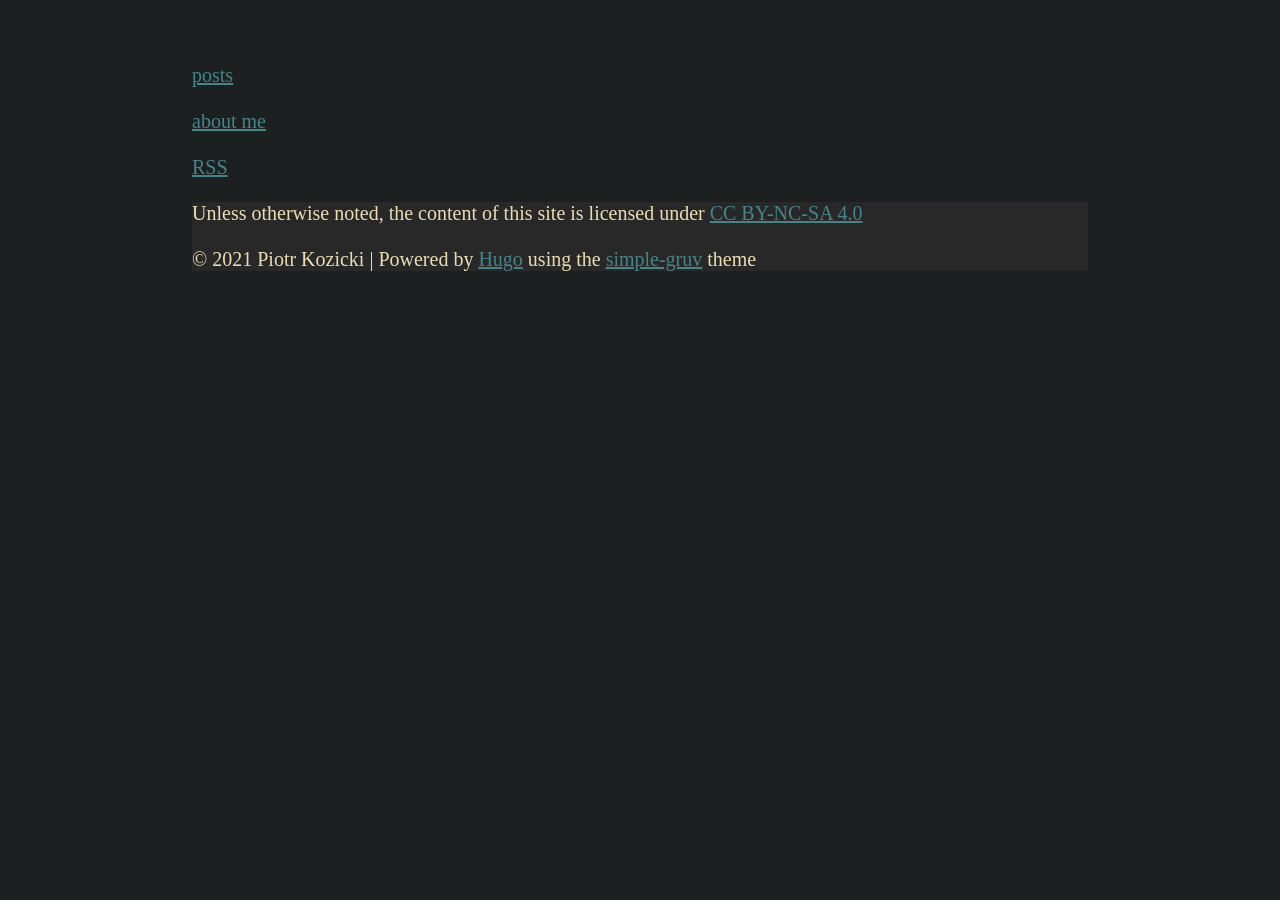
<file: index.html>
<!DOCTYPE html>
<html><head>
	<meta name="generator" content="Hugo 0.83.1" />
    <meta charset="utf-8">
    <meta name="viewport" content="width=device-width, initial-scale=1">
    <link rel="stylesheet", type="text/css", href="/css/style.css">
    
    
    <title>piokozi&#39;s</title>
</head>
<body>
        <a href="/post">posts</a>
        <br></br>
        <a href="/about">about me</a>
        <br></br>
        <a href="/index.xml">RSS</a>
        <br></br><footer class="footer">
    Unless otherwise noted, the content of this site is licensed under
    <a href="https://creativecommons.org/licenses/by-nc-sa/4.0/">CC BY-NC-SA 4.0</a>
    <br></br>
    © 2021 Piotr Kozicki | Powered by
    <a href="https://gohugo.io">Hugo</a>
    using the
    <a href="https://github.com/piokozi/simple-gruv-hugo">simple-gruv</a> theme
</footer>
</body>
</html>
</file>
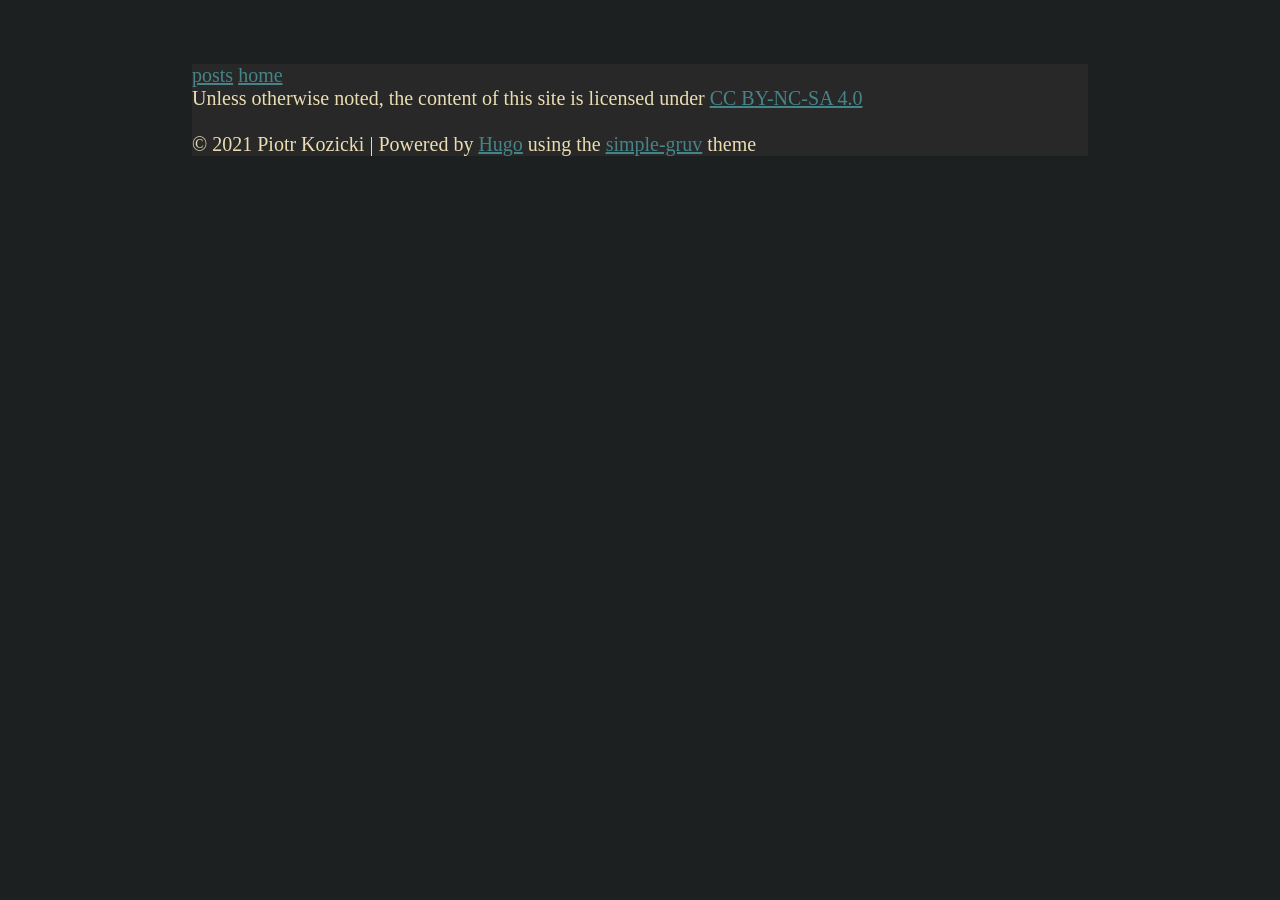
<file: categories/index.html>
<!DOCTYPE html>
<html><head>
    <meta charset="utf-8">
    <meta name="viewport" content="width=device-width, initial-scale=1">
    <link rel="stylesheet", type="text/css", href="/css/style.css">
    
    
    <title>piokozi&#39;s | Categories</title>
</head>

    <body><header class="header">
    <a href="/post">posts</a>
    <a href="/">home</a>
</header>

        <div id="content">


        </div><footer class="footer">
    Unless otherwise noted, the content of this site is licensed under
    <a href="https://creativecommons.org/licenses/by-nc-sa/4.0/">CC BY-NC-SA 4.0</a>
    <br></br>
    © 2021 Piotr Kozicki | Powered by
    <a href="https://gohugo.io">Hugo</a>
    using the
    <a href="https://github.com/piokozi/simple-gruv-hugo">simple-gruv</a> theme
</footer>
</body>
</html>
</file>
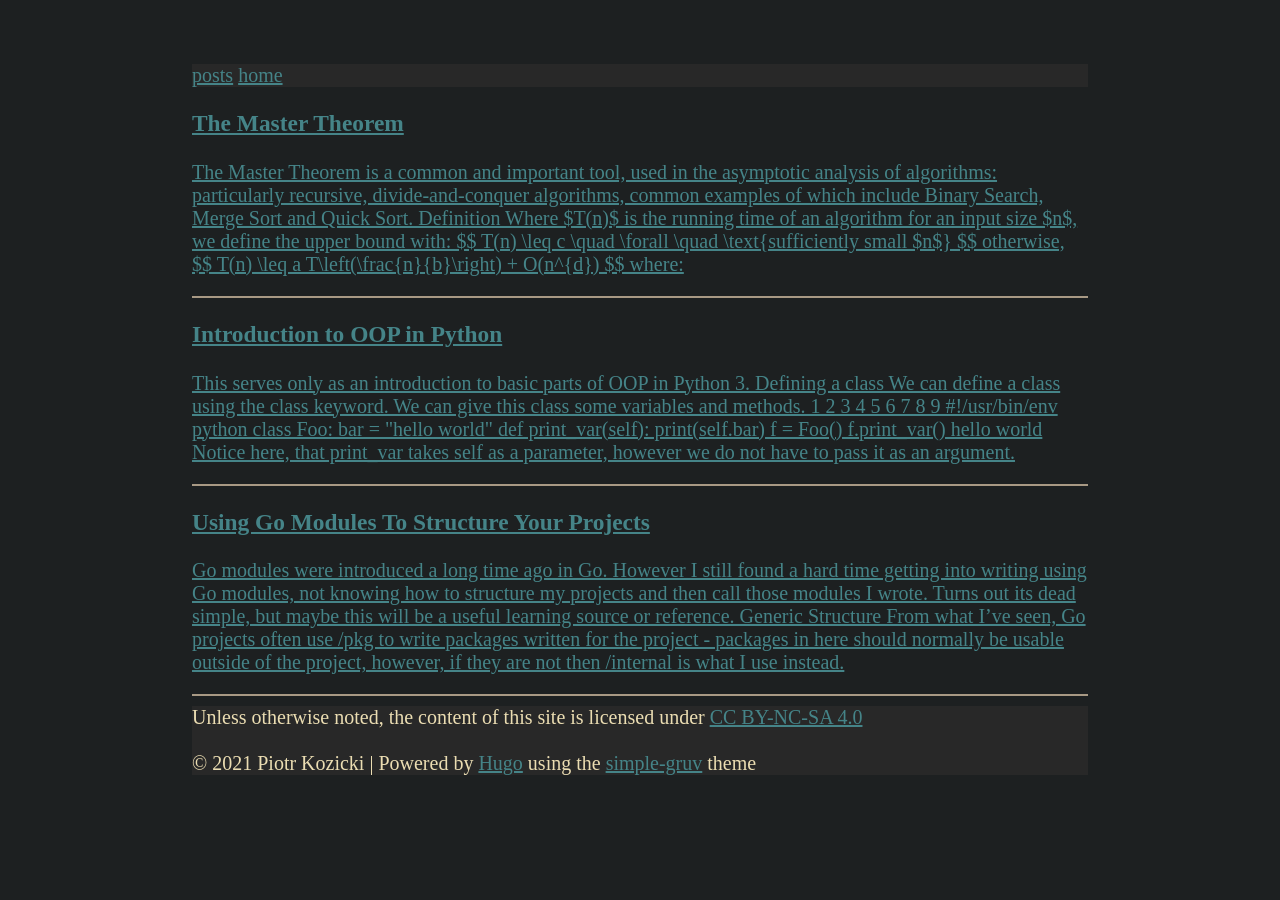
<file: post/index.html>
<!DOCTYPE html>
<html><head>
    <meta charset="utf-8">
    <meta name="viewport" content="width=device-width, initial-scale=1">
    <link rel="stylesheet", type="text/css", href="/css/style.css">
    
    
    <title>piokozi&#39;s | Posts</title>
</head>

    <body><header class="header">
    <a href="/post">posts</a>
    <a href="/">home</a>
</header>

        <div id="content">

    <p>
    <h3><a class="title", href="/post/master_theorem/">The Master Theorem</a></h3>
    <a class="summary", href="/post/master_theorem/"><p>The Master Theorem is a common and important tool, used in the asymptotic analysis of algorithms: particularly recursive, divide-and-conquer algorithms, common examples of which include Binary Search, Merge Sort and Quick Sort.
Definition Where $T(n)$ is the running time of an algorithm for an input size $n$, we define the upper bound with:
$$ T(n) \leq c \quad \forall \quad \text{sufficiently small $n$} $$ otherwise, $$ T(n) \leq a T\left(\frac{n}{b}\right) + O(n^{d}) $$ where:</p></a>
    </p>
    <hr color="#a89984">

    <p>
    <h3><a class="title", href="/post/introductory_python_oop/">Introduction to OOP in Python</a></h3>
    <a class="summary", href="/post/introductory_python_oop/"><p>This serves only as an introduction to basic parts of OOP in Python 3.
Defining a class We can define a class using the class keyword. We can give this class some variables and methods.
1 2 3 4 5 6 7 8 9  #!/usr/bin/env python class Foo: bar = &#34;hello world&#34; def print_var(self): print(self.bar) f = Foo() f.print_var()   hello world Notice here, that print_var takes self as a parameter, however we do not have to pass it as an argument.</p></a>
    </p>
    <hr color="#a89984">

    <p>
    <h3><a class="title", href="/post/go_structure/">Using Go Modules To Structure Your Projects</a></h3>
    <a class="summary", href="/post/go_structure/"><p>Go modules were introduced a long time ago in Go. However I still found a hard time getting into writing using Go modules, not knowing how to structure my projects and then call those modules I wrote.
Turns out its dead simple, but maybe this will be a useful learning source or reference.
Generic Structure From what I&rsquo;ve seen, Go projects often use /pkg to write packages written for the project - packages in here should normally be usable outside of the project, however, if they are not then /internal is what I use instead.</p></a>
    </p>
    <hr color="#a89984">


        </div><footer class="footer">
    Unless otherwise noted, the content of this site is licensed under
    <a href="https://creativecommons.org/licenses/by-nc-sa/4.0/">CC BY-NC-SA 4.0</a>
    <br></br>
    © 2021 Piotr Kozicki | Powered by
    <a href="https://gohugo.io">Hugo</a>
    using the
    <a href="https://github.com/piokozi/simple-gruv-hugo">simple-gruv</a> theme
</footer>
</body>
</html>
</file>
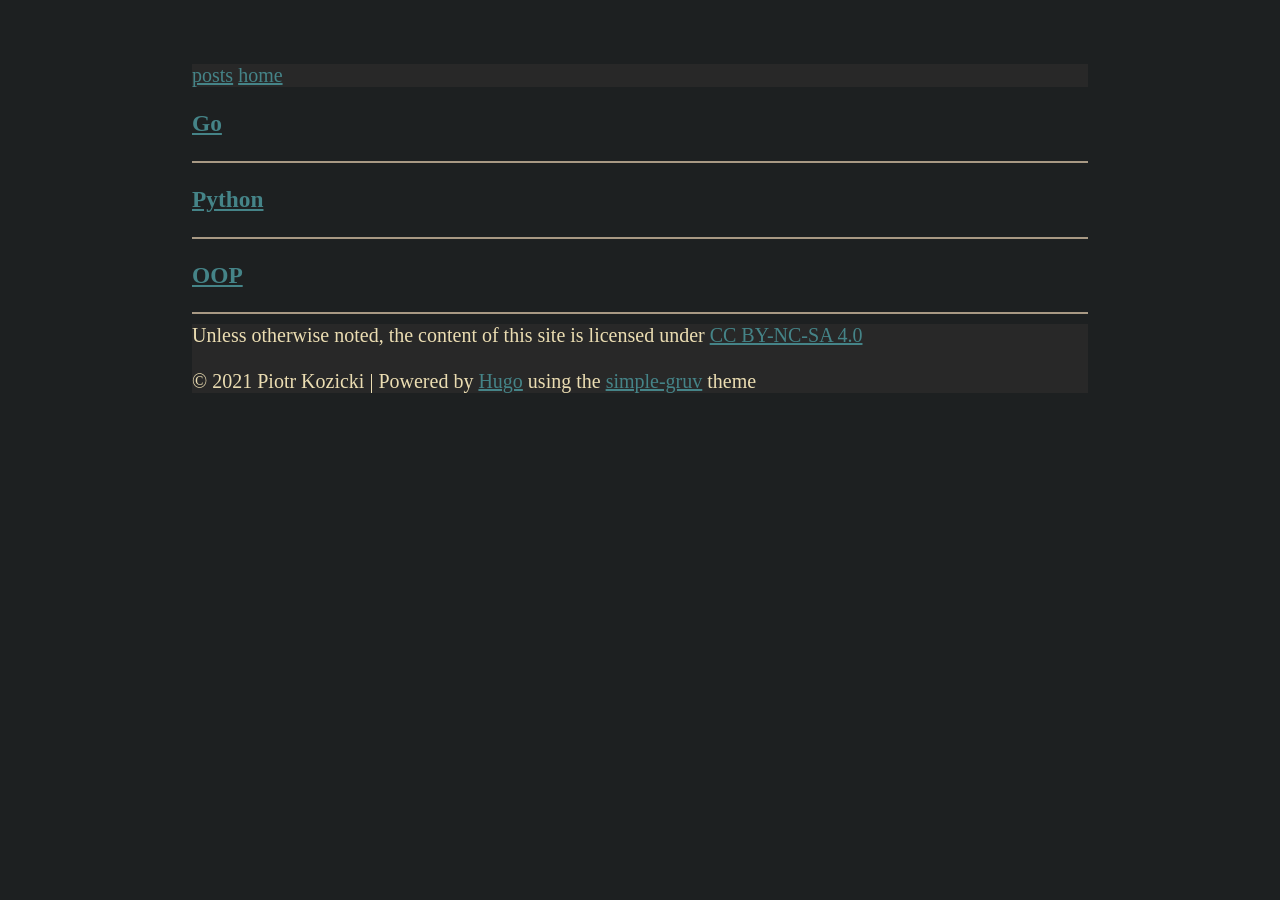
<file: tags/index.html>
<!DOCTYPE html>
<html><head>
    <meta charset="utf-8">
    <meta name="viewport" content="width=device-width, initial-scale=1">
    <link rel="stylesheet", type="text/css", href="/css/style.css">
    
    
    <title>piokozi&#39;s | Tags</title>
</head>

    <body><header class="header">
    <a href="/post">posts</a>
    <a href="/">home</a>
</header>

        <div id="content">

    <p>
    <h3><a class="title", href="/tags/go/">Go</a></h3>
    <a class="summary", href="/tags/go/"><p></p></a>
    </p>
    <hr color="#a89984">

    <p>
    <h3><a class="title", href="/tags/python/">Python</a></h3>
    <a class="summary", href="/tags/python/"><p></p></a>
    </p>
    <hr color="#a89984">

    <p>
    <h3><a class="title", href="/tags/oop/">OOP</a></h3>
    <a class="summary", href="/tags/oop/"><p></p></a>
    </p>
    <hr color="#a89984">


        </div><footer class="footer">
    Unless otherwise noted, the content of this site is licensed under
    <a href="https://creativecommons.org/licenses/by-nc-sa/4.0/">CC BY-NC-SA 4.0</a>
    <br></br>
    © 2021 Piotr Kozicki | Powered by
    <a href="https://gohugo.io">Hugo</a>
    using the
    <a href="https://github.com/piokozi/simple-gruv-hugo">simple-gruv</a> theme
</footer>
</body>
</html>
</file>
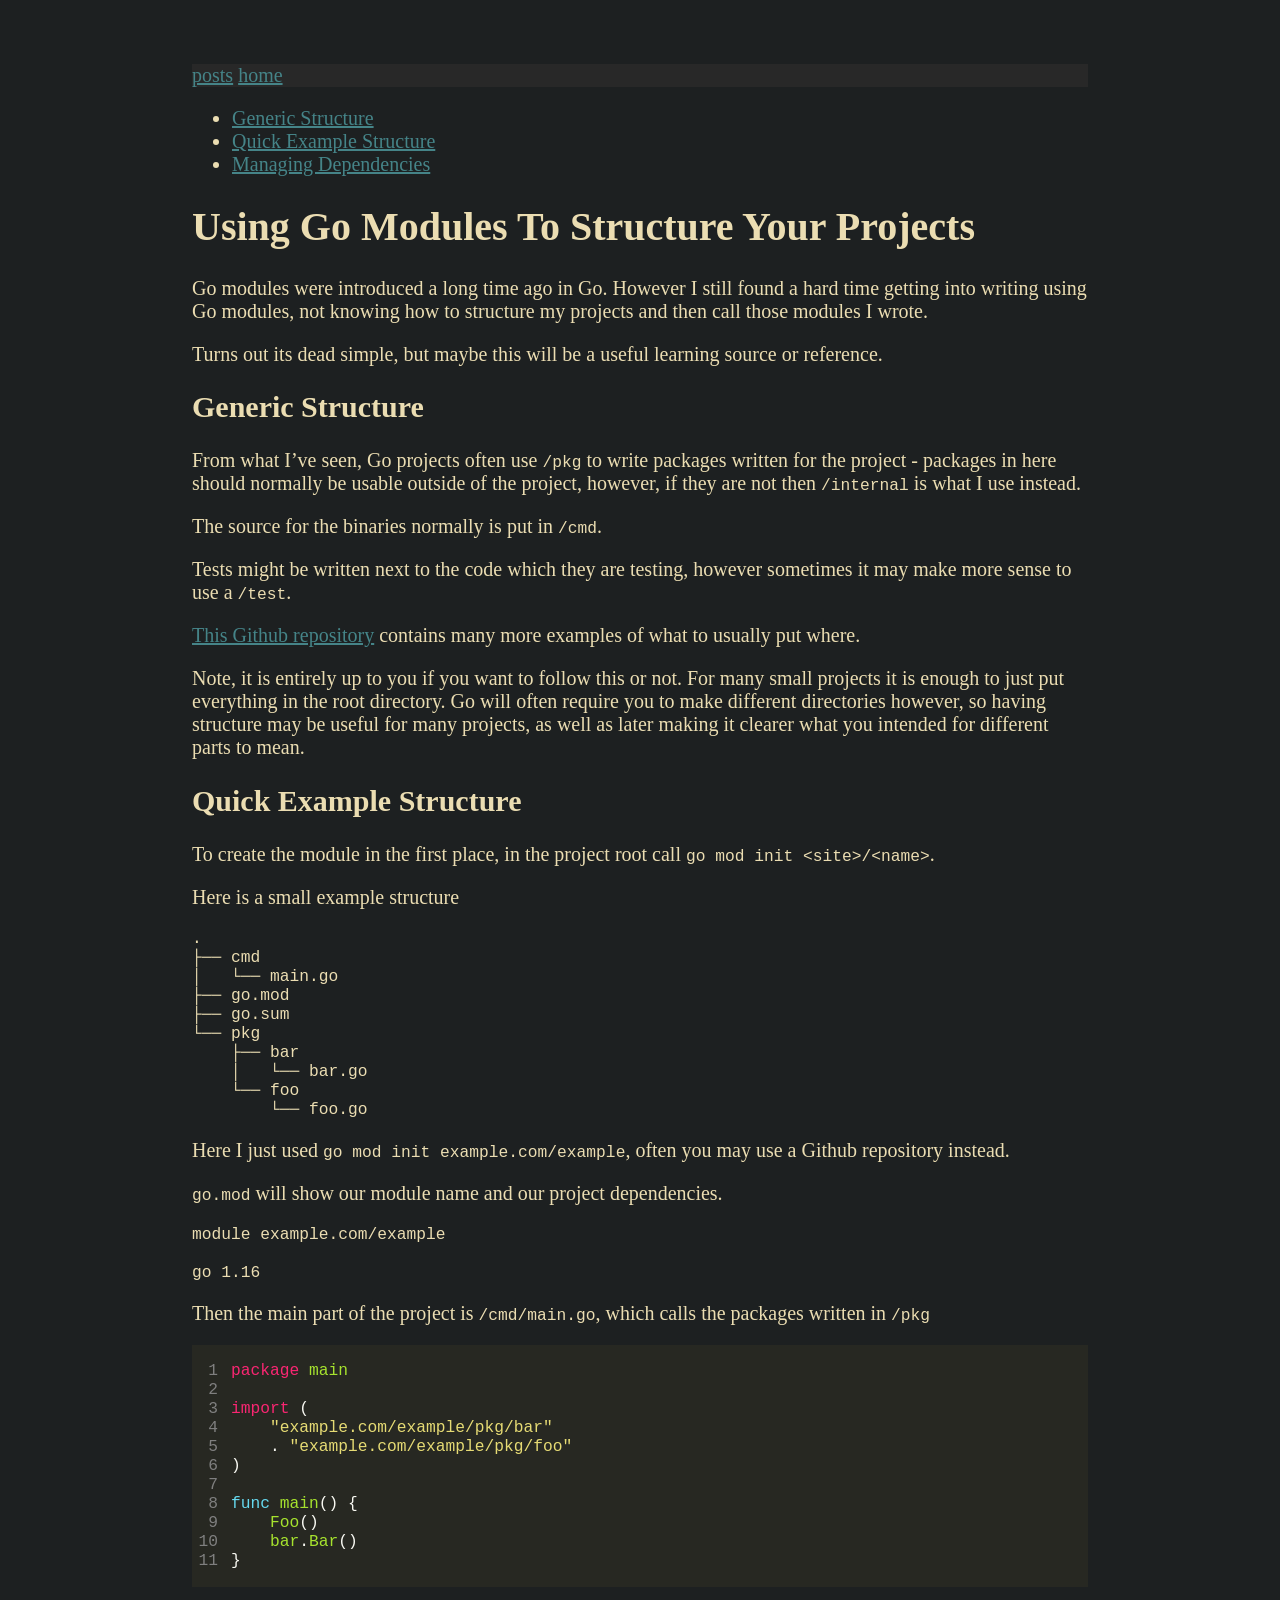
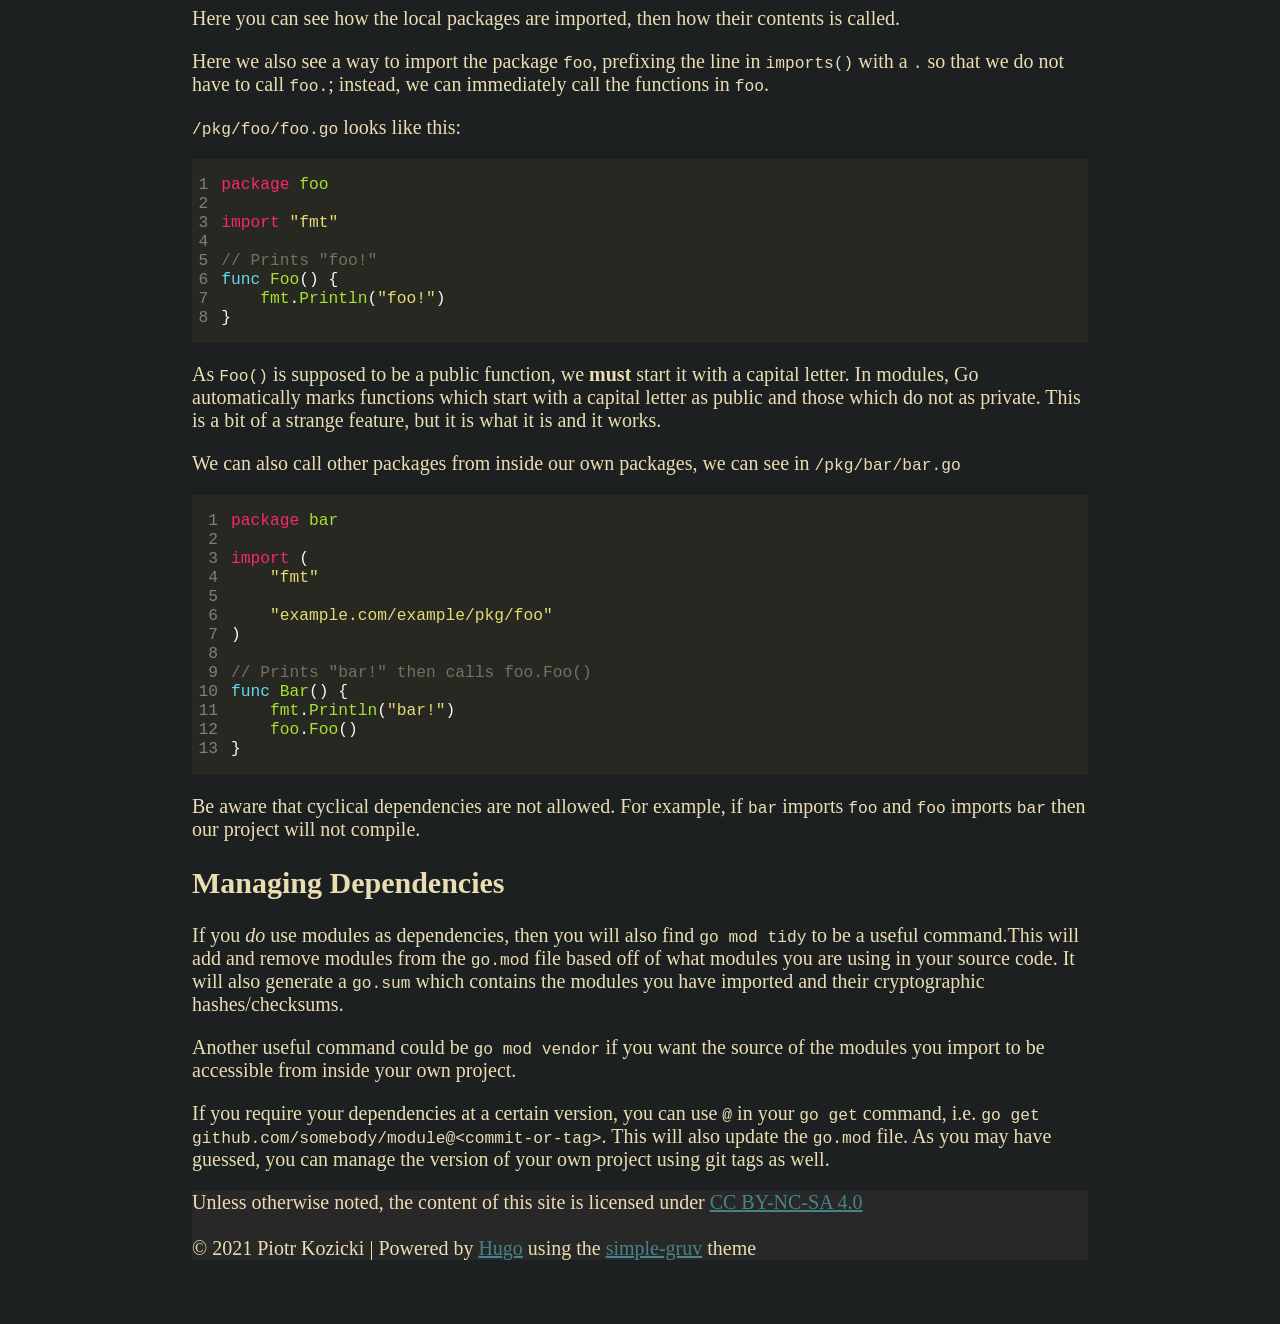
<file: post/go_structure/index.html>
<!DOCTYPE html>
<html><head>
    <meta charset="utf-8">
    <meta name="viewport" content="width=device-width, initial-scale=1">
    <link rel="stylesheet", type="text/css", href="/css/style.css">
    
    
    <title>piokozi&#39;s | Using Go Modules To Structure Your Projects</title>
</head>

    <body><header class="header">
    <a href="/post">posts</a>
    <a href="/">home</a>
</header>

        <aside>
            <nav id="TableOfContents">
  <ul>
    <li><a href="#generic-structure">Generic Structure</a></li>
    <li><a href="#quick-example-structure">Quick Example Structure</a></li>
    <li><a href="#managing-dependencies">Managing Dependencies</a></li>
  </ul>
</nav>
        </aside>
        
        <div id="content">
<h1>Using Go Modules To Structure Your Projects</h1>
<p>Go modules were introduced a long time ago in Go. However I still found a hard
time getting into writing using Go modules, not knowing how to structure my
projects and then call those modules I wrote.</p>
<p>Turns out its dead simple, but maybe this will be a useful learning source or
reference.</p>
<h2 id="generic-structure">Generic Structure</h2>
<p>From what I&rsquo;ve seen, Go projects often use <code>/pkg</code> to write packages written for
the project - packages in here should normally be usable outside of the project,
however, if they are not then <code>/internal</code> is what I use instead.</p>
<p>The source for the binaries normally is put in <code>/cmd</code>.</p>
<p>Tests might be written next to the code which they are testing, however
sometimes it may make more sense to use a <code>/test</code>.</p>
<p><a href="https://github.com/golang-standards/project-layout">This Github repository</a>
contains many more examples of what to usually put where.</p>
<p>Note, it is entirely up to you if you want to follow this or not. For many small
projects it is enough to just put everything in the root directory. Go will
often require you to make different directories however, so having structure may
be useful for many projects, as well as later making it clearer what you
intended for different parts to mean.</p>
<h2 id="quick-example-structure">Quick Example Structure</h2>
<p>To create the module in the first place, in the project root call <code>go mod init &lt;site&gt;/&lt;name&gt;</code>.</p>
<p>Here is a small example structure</p>
<pre><code>.
├── cmd
│   └── main.go
├── go.mod
├── go.sum
└── pkg
    ├── bar
    │   └── bar.go
    └── foo
        └── foo.go
</code></pre><p>Here I just used <code>go mod init example.com/example</code>, often you may use a Github
repository instead.</p>
<p><code>go.mod</code> will show our module name and our project dependencies.</p>
<pre><code>module example.com/example

go 1.16
</code></pre><p>Then the main part of the project is <code>/cmd/main.go</code>, which calls the packages
written in <code>/pkg</code></p>
<div class="highlight"><div style="color:#f8f8f2;background-color:#272822;-moz-tab-size:4;-o-tab-size:4;tab-size:4">
<table style="border-spacing:0;padding:0;margin:0;border:0;width:auto;overflow:auto;display:block;"><tr><td style="vertical-align:top;padding:0;margin:0;border:0;">
<pre style="color:#f8f8f2;background-color:#272822;-moz-tab-size:4;-o-tab-size:4;tab-size:4"><code><span style="margin-right:0.4em;padding:0 0.4em 0 0.4em;color:#7f7f7f"> 1
</span><span style="margin-right:0.4em;padding:0 0.4em 0 0.4em;color:#7f7f7f"> 2
</span><span style="margin-right:0.4em;padding:0 0.4em 0 0.4em;color:#7f7f7f"> 3
</span><span style="margin-right:0.4em;padding:0 0.4em 0 0.4em;color:#7f7f7f"> 4
</span><span style="margin-right:0.4em;padding:0 0.4em 0 0.4em;color:#7f7f7f"> 5
</span><span style="margin-right:0.4em;padding:0 0.4em 0 0.4em;color:#7f7f7f"> 6
</span><span style="margin-right:0.4em;padding:0 0.4em 0 0.4em;color:#7f7f7f"> 7
</span><span style="margin-right:0.4em;padding:0 0.4em 0 0.4em;color:#7f7f7f"> 8
</span><span style="margin-right:0.4em;padding:0 0.4em 0 0.4em;color:#7f7f7f"> 9
</span><span style="margin-right:0.4em;padding:0 0.4em 0 0.4em;color:#7f7f7f">10
</span><span style="margin-right:0.4em;padding:0 0.4em 0 0.4em;color:#7f7f7f">11
</span></code></pre></td>
<td style="vertical-align:top;padding:0;margin:0;border:0;;width:100%">
<pre style="color:#f8f8f2;background-color:#272822;-moz-tab-size:4;-o-tab-size:4;tab-size:4"><code class="language-go" data-lang="go"><span style="color:#f92672">package</span> <span style="color:#a6e22e">main</span>

<span style="color:#f92672">import</span> (
	<span style="color:#e6db74">&#34;example.com/example/pkg/bar&#34;</span>
	. <span style="color:#e6db74">&#34;example.com/example/pkg/foo&#34;</span>
)

<span style="color:#66d9ef">func</span> <span style="color:#a6e22e">main</span>() {
	<span style="color:#a6e22e">Foo</span>()
	<span style="color:#a6e22e">bar</span>.<span style="color:#a6e22e">Bar</span>()
}
</code></pre></td></tr></table>
</div>
</div><p>Here you can see how the local packages are imported, then how their contents is
called.</p>
<p>Here we also see a way to import the package <code>foo</code>, prefixing the line in
<code>imports()</code> with a <code>.</code> so that we do not have to call <code>foo.</code>; instead,  we can
immediately call the functions in <code>foo</code>.</p>
<p><code>/pkg/foo/foo.go</code> looks like this:</p>
<div class="highlight"><div style="color:#f8f8f2;background-color:#272822;-moz-tab-size:4;-o-tab-size:4;tab-size:4">
<table style="border-spacing:0;padding:0;margin:0;border:0;width:auto;overflow:auto;display:block;"><tr><td style="vertical-align:top;padding:0;margin:0;border:0;">
<pre style="color:#f8f8f2;background-color:#272822;-moz-tab-size:4;-o-tab-size:4;tab-size:4"><code><span style="margin-right:0.4em;padding:0 0.4em 0 0.4em;color:#7f7f7f">1
</span><span style="margin-right:0.4em;padding:0 0.4em 0 0.4em;color:#7f7f7f">2
</span><span style="margin-right:0.4em;padding:0 0.4em 0 0.4em;color:#7f7f7f">3
</span><span style="margin-right:0.4em;padding:0 0.4em 0 0.4em;color:#7f7f7f">4
</span><span style="margin-right:0.4em;padding:0 0.4em 0 0.4em;color:#7f7f7f">5
</span><span style="margin-right:0.4em;padding:0 0.4em 0 0.4em;color:#7f7f7f">6
</span><span style="margin-right:0.4em;padding:0 0.4em 0 0.4em;color:#7f7f7f">7
</span><span style="margin-right:0.4em;padding:0 0.4em 0 0.4em;color:#7f7f7f">8
</span></code></pre></td>
<td style="vertical-align:top;padding:0;margin:0;border:0;;width:100%">
<pre style="color:#f8f8f2;background-color:#272822;-moz-tab-size:4;-o-tab-size:4;tab-size:4"><code class="language-go" data-lang="go"><span style="color:#f92672">package</span> <span style="color:#a6e22e">foo</span>

<span style="color:#f92672">import</span> <span style="color:#e6db74">&#34;fmt&#34;</span>

<span style="color:#75715e">// Prints &#34;foo!&#34;
</span><span style="color:#75715e"></span><span style="color:#66d9ef">func</span> <span style="color:#a6e22e">Foo</span>() {
	<span style="color:#a6e22e">fmt</span>.<span style="color:#a6e22e">Println</span>(<span style="color:#e6db74">&#34;foo!&#34;</span>)
}
</code></pre></td></tr></table>
</div>
</div><p>As <code>Foo()</code> is supposed to be a public function, we <strong>must</strong> start it with a
capital letter. In modules, Go automatically marks functions which start with a
capital letter as public and those which do not as private. This is a bit of a
strange feature, but it is what it is and it works.</p>
<p>We can also call other packages from inside our own packages, we can see in
<code>/pkg/bar/bar.go</code></p>
<div class="highlight"><div style="color:#f8f8f2;background-color:#272822;-moz-tab-size:4;-o-tab-size:4;tab-size:4">
<table style="border-spacing:0;padding:0;margin:0;border:0;width:auto;overflow:auto;display:block;"><tr><td style="vertical-align:top;padding:0;margin:0;border:0;">
<pre style="color:#f8f8f2;background-color:#272822;-moz-tab-size:4;-o-tab-size:4;tab-size:4"><code><span style="margin-right:0.4em;padding:0 0.4em 0 0.4em;color:#7f7f7f"> 1
</span><span style="margin-right:0.4em;padding:0 0.4em 0 0.4em;color:#7f7f7f"> 2
</span><span style="margin-right:0.4em;padding:0 0.4em 0 0.4em;color:#7f7f7f"> 3
</span><span style="margin-right:0.4em;padding:0 0.4em 0 0.4em;color:#7f7f7f"> 4
</span><span style="margin-right:0.4em;padding:0 0.4em 0 0.4em;color:#7f7f7f"> 5
</span><span style="margin-right:0.4em;padding:0 0.4em 0 0.4em;color:#7f7f7f"> 6
</span><span style="margin-right:0.4em;padding:0 0.4em 0 0.4em;color:#7f7f7f"> 7
</span><span style="margin-right:0.4em;padding:0 0.4em 0 0.4em;color:#7f7f7f"> 8
</span><span style="margin-right:0.4em;padding:0 0.4em 0 0.4em;color:#7f7f7f"> 9
</span><span style="margin-right:0.4em;padding:0 0.4em 0 0.4em;color:#7f7f7f">10
</span><span style="margin-right:0.4em;padding:0 0.4em 0 0.4em;color:#7f7f7f">11
</span><span style="margin-right:0.4em;padding:0 0.4em 0 0.4em;color:#7f7f7f">12
</span><span style="margin-right:0.4em;padding:0 0.4em 0 0.4em;color:#7f7f7f">13
</span></code></pre></td>
<td style="vertical-align:top;padding:0;margin:0;border:0;;width:100%">
<pre style="color:#f8f8f2;background-color:#272822;-moz-tab-size:4;-o-tab-size:4;tab-size:4"><code class="language-go" data-lang="go"><span style="color:#f92672">package</span> <span style="color:#a6e22e">bar</span>

<span style="color:#f92672">import</span> (
	<span style="color:#e6db74">&#34;fmt&#34;</span>

	<span style="color:#e6db74">&#34;example.com/example/pkg/foo&#34;</span>
)

<span style="color:#75715e">// Prints &#34;bar!&#34; then calls foo.Foo()
</span><span style="color:#75715e"></span><span style="color:#66d9ef">func</span> <span style="color:#a6e22e">Bar</span>() {
	<span style="color:#a6e22e">fmt</span>.<span style="color:#a6e22e">Println</span>(<span style="color:#e6db74">&#34;bar!&#34;</span>)
	<span style="color:#a6e22e">foo</span>.<span style="color:#a6e22e">Foo</span>()
}
</code></pre></td></tr></table>
</div>
</div><p>Be aware that cyclical dependencies are not allowed. For example, if <code>bar</code>
imports <code>foo</code> and <code>foo</code> imports <code>bar</code> then our project will not compile.</p>
<h2 id="managing-dependencies">Managing Dependencies</h2>
<p>If you <em>do</em> use modules as dependencies, then you will also find <code>go mod tidy</code>
to be a useful command.This will add and remove modules from the <code>go.mod</code> file
based off of what modules you are using in your source code. It will also
generate a <code>go.sum</code> which contains the modules you have imported and their
cryptographic hashes/checksums.</p>
<p>Another useful command could be <code>go mod vendor</code> if you want the source of the
modules you import to be accessible from inside your own project.</p>
<p>If you require your dependencies at a certain version, you can use <code>@</code> in your
<code>go get</code> command, i.e. <code>go get github.com/somebody/module@&lt;commit-or-tag&gt;</code>. This
will also update the <code>go.mod</code> file. As you may have guessed, you can manage the
version of your own project using git tags as well.</p>


        </div><footer class="footer">
    Unless otherwise noted, the content of this site is licensed under
    <a href="https://creativecommons.org/licenses/by-nc-sa/4.0/">CC BY-NC-SA 4.0</a>
    <br></br>
    © 2021 Piotr Kozicki | Powered by
    <a href="https://gohugo.io">Hugo</a>
    using the
    <a href="https://github.com/piokozi/simple-gruv-hugo">simple-gruv</a> theme
</footer>
</body>
</html>
</file>
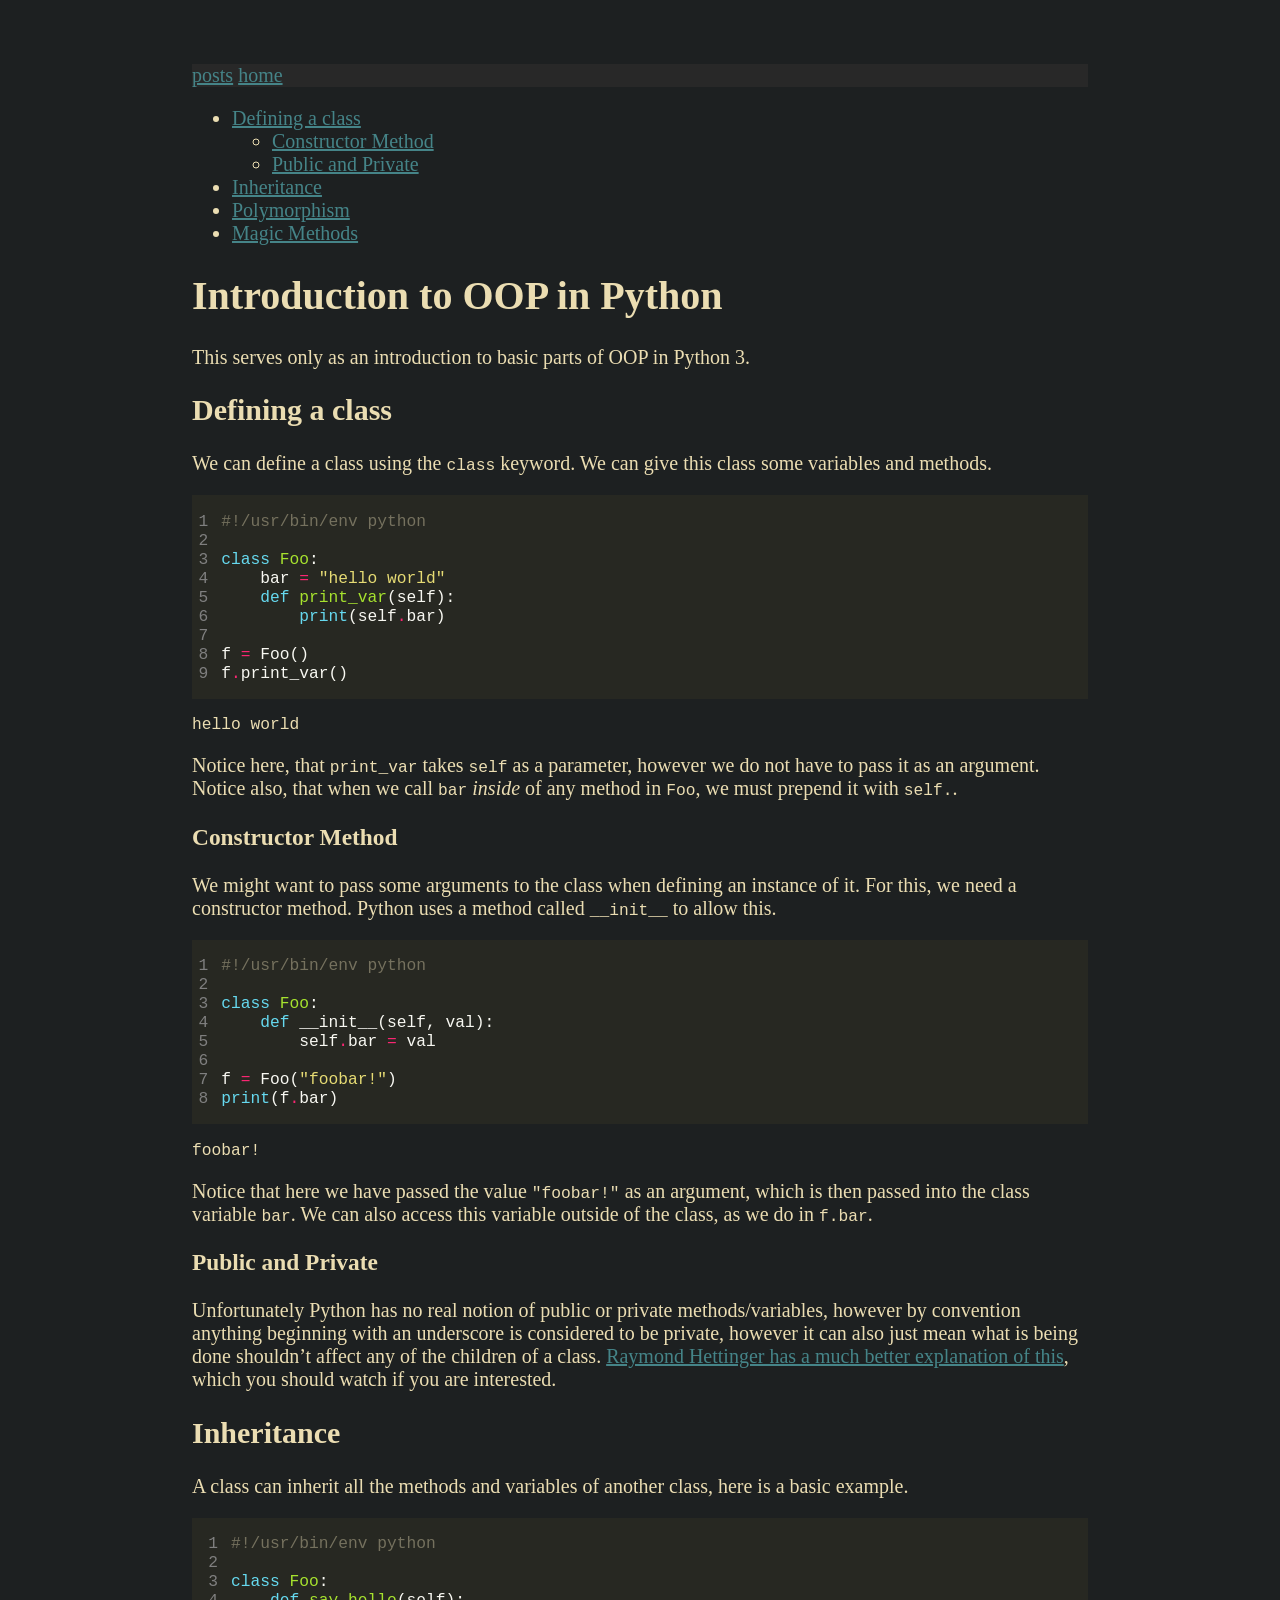
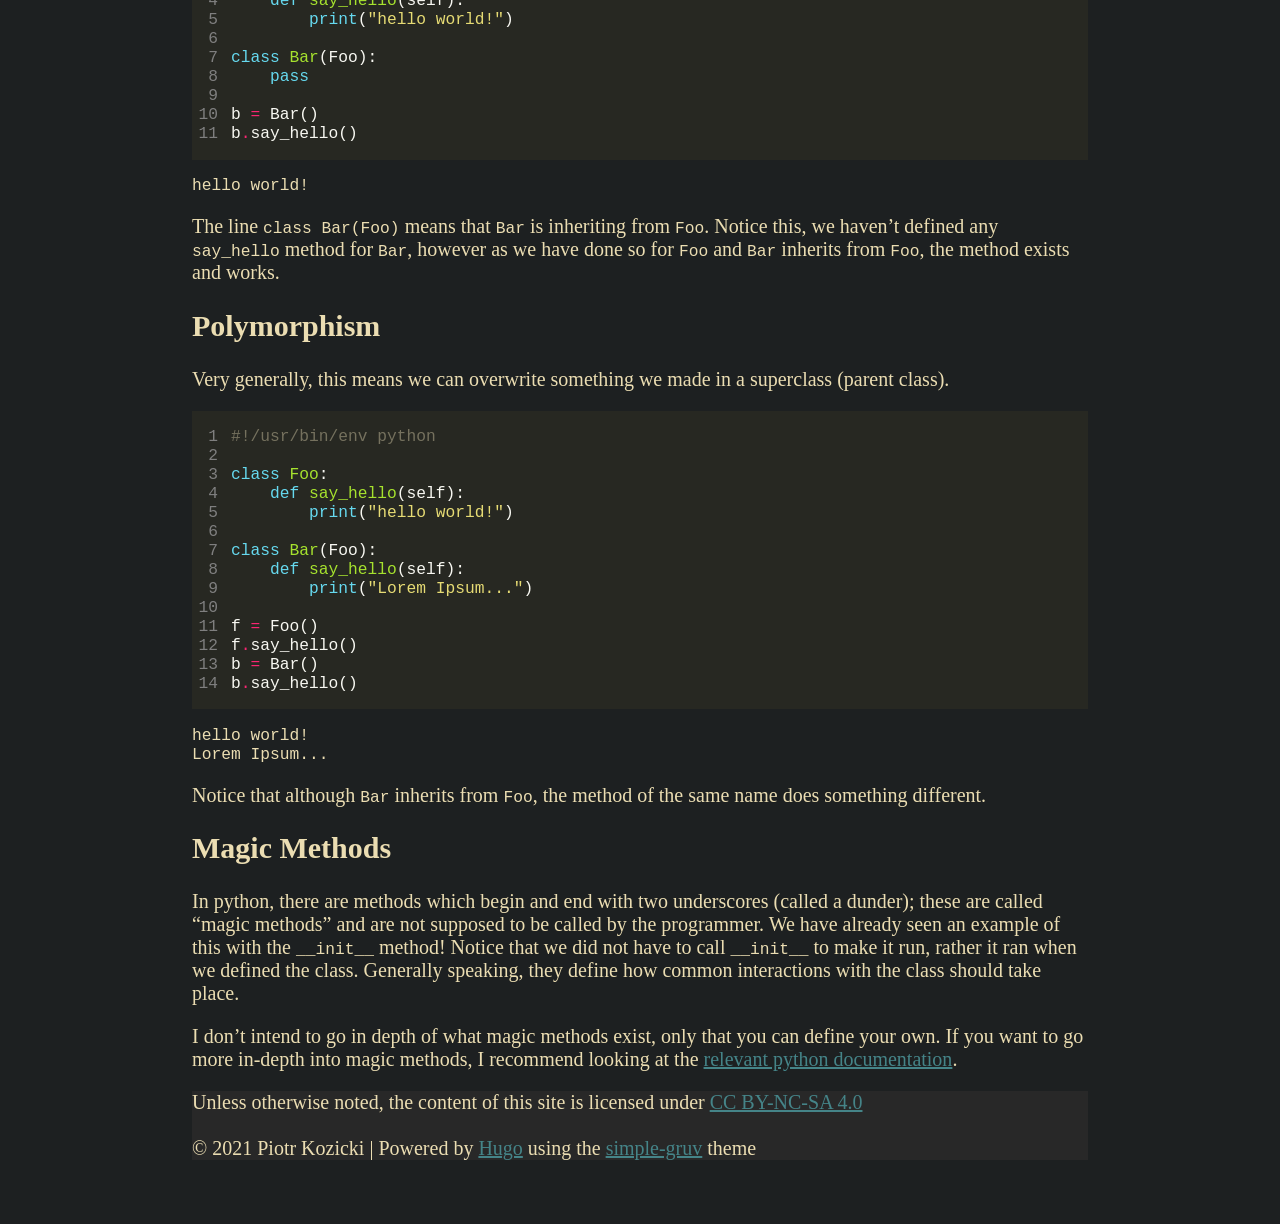
<file: post/introductory_python_oop/index.html>
<!DOCTYPE html>
<html><head>
    <meta charset="utf-8">
    <meta name="viewport" content="width=device-width, initial-scale=1">
    <link rel="stylesheet", type="text/css", href="/css/style.css">
    
    
    <title>piokozi&#39;s | Introduction to OOP in Python</title>
</head>

    <body><header class="header">
    <a href="/post">posts</a>
    <a href="/">home</a>
</header>

        <aside>
            <nav id="TableOfContents">
  <ul>
    <li><a href="#defining-a-class">Defining a class</a>
      <ul>
        <li><a href="#constructor-method">Constructor Method</a></li>
        <li><a href="#public-and-private">Public and Private</a></li>
      </ul>
    </li>
    <li><a href="#inheritance">Inheritance</a></li>
    <li><a href="#polymorphism">Polymorphism</a></li>
    <li><a href="#magic-methods">Magic Methods</a></li>
  </ul>
</nav>
        </aside>
        
        <div id="content">
<h1>Introduction to OOP in Python</h1>
<p>This serves only as an introduction to basic parts of OOP in Python 3.</p>
<h2 id="defining-a-class">Defining a class</h2>
<p>We can define a class using the <code>class</code> keyword. We can give this class some
variables and methods.</p>
<div class="highlight"><div style="color:#f8f8f2;background-color:#272822;-moz-tab-size:4;-o-tab-size:4;tab-size:4">
<table style="border-spacing:0;padding:0;margin:0;border:0;width:auto;overflow:auto;display:block;"><tr><td style="vertical-align:top;padding:0;margin:0;border:0;">
<pre style="color:#f8f8f2;background-color:#272822;-moz-tab-size:4;-o-tab-size:4;tab-size:4"><code><span style="margin-right:0.4em;padding:0 0.4em 0 0.4em;color:#7f7f7f">1
</span><span style="margin-right:0.4em;padding:0 0.4em 0 0.4em;color:#7f7f7f">2
</span><span style="margin-right:0.4em;padding:0 0.4em 0 0.4em;color:#7f7f7f">3
</span><span style="margin-right:0.4em;padding:0 0.4em 0 0.4em;color:#7f7f7f">4
</span><span style="margin-right:0.4em;padding:0 0.4em 0 0.4em;color:#7f7f7f">5
</span><span style="margin-right:0.4em;padding:0 0.4em 0 0.4em;color:#7f7f7f">6
</span><span style="margin-right:0.4em;padding:0 0.4em 0 0.4em;color:#7f7f7f">7
</span><span style="margin-right:0.4em;padding:0 0.4em 0 0.4em;color:#7f7f7f">8
</span><span style="margin-right:0.4em;padding:0 0.4em 0 0.4em;color:#7f7f7f">9
</span></code></pre></td>
<td style="vertical-align:top;padding:0;margin:0;border:0;;width:100%">
<pre style="color:#f8f8f2;background-color:#272822;-moz-tab-size:4;-o-tab-size:4;tab-size:4"><code class="language-python" data-lang="python"><span style="color:#75715e">#!/usr/bin/env python</span>

<span style="color:#66d9ef">class</span> <span style="color:#a6e22e">Foo</span>:
    bar <span style="color:#f92672">=</span> <span style="color:#e6db74">&#34;hello world&#34;</span>
    <span style="color:#66d9ef">def</span> <span style="color:#a6e22e">print_var</span>(self):
        <span style="color:#66d9ef">print</span>(self<span style="color:#f92672">.</span>bar)

f <span style="color:#f92672">=</span> Foo()
f<span style="color:#f92672">.</span>print_var()
</code></pre></td></tr></table>
</div>
</div><pre><code>hello world
</code></pre><p>Notice here, that <code>print_var</code> takes <code>self</code> as a parameter, however we do not
have to pass it as an argument. Notice also, that when we call <code>bar</code> <em>inside</em> of
any method in <code>Foo</code>, we must prepend it with <code>self.</code>.</p>
<h3 id="constructor-method">Constructor Method</h3>
<p>We might want to pass some arguments to the class when defining an instance of
it. For this, we need a constructor method. Python uses a method called
<code>__init__</code> to allow this.</p>
<div class="highlight"><div style="color:#f8f8f2;background-color:#272822;-moz-tab-size:4;-o-tab-size:4;tab-size:4">
<table style="border-spacing:0;padding:0;margin:0;border:0;width:auto;overflow:auto;display:block;"><tr><td style="vertical-align:top;padding:0;margin:0;border:0;">
<pre style="color:#f8f8f2;background-color:#272822;-moz-tab-size:4;-o-tab-size:4;tab-size:4"><code><span style="margin-right:0.4em;padding:0 0.4em 0 0.4em;color:#7f7f7f">1
</span><span style="margin-right:0.4em;padding:0 0.4em 0 0.4em;color:#7f7f7f">2
</span><span style="margin-right:0.4em;padding:0 0.4em 0 0.4em;color:#7f7f7f">3
</span><span style="margin-right:0.4em;padding:0 0.4em 0 0.4em;color:#7f7f7f">4
</span><span style="margin-right:0.4em;padding:0 0.4em 0 0.4em;color:#7f7f7f">5
</span><span style="margin-right:0.4em;padding:0 0.4em 0 0.4em;color:#7f7f7f">6
</span><span style="margin-right:0.4em;padding:0 0.4em 0 0.4em;color:#7f7f7f">7
</span><span style="margin-right:0.4em;padding:0 0.4em 0 0.4em;color:#7f7f7f">8
</span></code></pre></td>
<td style="vertical-align:top;padding:0;margin:0;border:0;;width:100%">
<pre style="color:#f8f8f2;background-color:#272822;-moz-tab-size:4;-o-tab-size:4;tab-size:4"><code class="language-python" data-lang="python"><span style="color:#75715e">#!/usr/bin/env python</span>

<span style="color:#66d9ef">class</span> <span style="color:#a6e22e">Foo</span>:
    <span style="color:#66d9ef">def</span> __init__(self, val):
        self<span style="color:#f92672">.</span>bar <span style="color:#f92672">=</span> val

f <span style="color:#f92672">=</span> Foo(<span style="color:#e6db74">&#34;foobar!&#34;</span>)
<span style="color:#66d9ef">print</span>(f<span style="color:#f92672">.</span>bar)
</code></pre></td></tr></table>
</div>
</div><pre><code>foobar!
</code></pre><p>Notice that here we have passed the value <code>&quot;foobar!&quot;</code> as an argument, which is
then passed into the class variable <code>bar</code>. We can also access this variable
outside of the class, as we do in <code>f.bar</code>.</p>
<h3 id="public-and-private">Public and Private</h3>
<p>Unfortunately Python has no real notion of public or private methods/variables,
however by convention anything beginning with an underscore is considered to be
private, however it can also just mean what is being done shouldn&rsquo;t affect any
of the children of a class. <a href="https://www.youtube.com/watch?v=HTLu2DFOdTg&amp;t=1988s">Raymond Hettinger has a much better explanation of
this</a>, which you should
watch if you are interested.</p>
<h2 id="inheritance">Inheritance</h2>
<p>A class can inherit all the methods and variables of another class, here is a
basic example.</p>
<div class="highlight"><div style="color:#f8f8f2;background-color:#272822;-moz-tab-size:4;-o-tab-size:4;tab-size:4">
<table style="border-spacing:0;padding:0;margin:0;border:0;width:auto;overflow:auto;display:block;"><tr><td style="vertical-align:top;padding:0;margin:0;border:0;">
<pre style="color:#f8f8f2;background-color:#272822;-moz-tab-size:4;-o-tab-size:4;tab-size:4"><code><span style="margin-right:0.4em;padding:0 0.4em 0 0.4em;color:#7f7f7f"> 1
</span><span style="margin-right:0.4em;padding:0 0.4em 0 0.4em;color:#7f7f7f"> 2
</span><span style="margin-right:0.4em;padding:0 0.4em 0 0.4em;color:#7f7f7f"> 3
</span><span style="margin-right:0.4em;padding:0 0.4em 0 0.4em;color:#7f7f7f"> 4
</span><span style="margin-right:0.4em;padding:0 0.4em 0 0.4em;color:#7f7f7f"> 5
</span><span style="margin-right:0.4em;padding:0 0.4em 0 0.4em;color:#7f7f7f"> 6
</span><span style="margin-right:0.4em;padding:0 0.4em 0 0.4em;color:#7f7f7f"> 7
</span><span style="margin-right:0.4em;padding:0 0.4em 0 0.4em;color:#7f7f7f"> 8
</span><span style="margin-right:0.4em;padding:0 0.4em 0 0.4em;color:#7f7f7f"> 9
</span><span style="margin-right:0.4em;padding:0 0.4em 0 0.4em;color:#7f7f7f">10
</span><span style="margin-right:0.4em;padding:0 0.4em 0 0.4em;color:#7f7f7f">11
</span></code></pre></td>
<td style="vertical-align:top;padding:0;margin:0;border:0;;width:100%">
<pre style="color:#f8f8f2;background-color:#272822;-moz-tab-size:4;-o-tab-size:4;tab-size:4"><code class="language-python" data-lang="python"><span style="color:#75715e">#!/usr/bin/env python</span>

<span style="color:#66d9ef">class</span> <span style="color:#a6e22e">Foo</span>:
    <span style="color:#66d9ef">def</span> <span style="color:#a6e22e">say_hello</span>(self):
        <span style="color:#66d9ef">print</span>(<span style="color:#e6db74">&#34;hello world!&#34;</span>)

<span style="color:#66d9ef">class</span> <span style="color:#a6e22e">Bar</span>(Foo):
    <span style="color:#66d9ef">pass</span>

b <span style="color:#f92672">=</span> Bar()
b<span style="color:#f92672">.</span>say_hello()
</code></pre></td></tr></table>
</div>
</div><pre><code>hello world!
</code></pre><p>The line <code>class Bar(Foo)</code> means that <code>Bar</code> is inheriting from <code>Foo</code>. Notice
this, we haven&rsquo;t defined any <code>say_hello</code> method for <code>Bar</code>, however as we have
done so for <code>Foo</code> and <code>Bar</code> inherits from <code>Foo</code>, the method exists and works.</p>
<h2 id="polymorphism">Polymorphism</h2>
<p>Very generally, this means we can overwrite something we made in a superclass
(parent class).</p>
<div class="highlight"><div style="color:#f8f8f2;background-color:#272822;-moz-tab-size:4;-o-tab-size:4;tab-size:4">
<table style="border-spacing:0;padding:0;margin:0;border:0;width:auto;overflow:auto;display:block;"><tr><td style="vertical-align:top;padding:0;margin:0;border:0;">
<pre style="color:#f8f8f2;background-color:#272822;-moz-tab-size:4;-o-tab-size:4;tab-size:4"><code><span style="margin-right:0.4em;padding:0 0.4em 0 0.4em;color:#7f7f7f"> 1
</span><span style="margin-right:0.4em;padding:0 0.4em 0 0.4em;color:#7f7f7f"> 2
</span><span style="margin-right:0.4em;padding:0 0.4em 0 0.4em;color:#7f7f7f"> 3
</span><span style="margin-right:0.4em;padding:0 0.4em 0 0.4em;color:#7f7f7f"> 4
</span><span style="margin-right:0.4em;padding:0 0.4em 0 0.4em;color:#7f7f7f"> 5
</span><span style="margin-right:0.4em;padding:0 0.4em 0 0.4em;color:#7f7f7f"> 6
</span><span style="margin-right:0.4em;padding:0 0.4em 0 0.4em;color:#7f7f7f"> 7
</span><span style="margin-right:0.4em;padding:0 0.4em 0 0.4em;color:#7f7f7f"> 8
</span><span style="margin-right:0.4em;padding:0 0.4em 0 0.4em;color:#7f7f7f"> 9
</span><span style="margin-right:0.4em;padding:0 0.4em 0 0.4em;color:#7f7f7f">10
</span><span style="margin-right:0.4em;padding:0 0.4em 0 0.4em;color:#7f7f7f">11
</span><span style="margin-right:0.4em;padding:0 0.4em 0 0.4em;color:#7f7f7f">12
</span><span style="margin-right:0.4em;padding:0 0.4em 0 0.4em;color:#7f7f7f">13
</span><span style="margin-right:0.4em;padding:0 0.4em 0 0.4em;color:#7f7f7f">14
</span></code></pre></td>
<td style="vertical-align:top;padding:0;margin:0;border:0;;width:100%">
<pre style="color:#f8f8f2;background-color:#272822;-moz-tab-size:4;-o-tab-size:4;tab-size:4"><code class="language-python" data-lang="python"><span style="color:#75715e">#!/usr/bin/env python</span>

<span style="color:#66d9ef">class</span> <span style="color:#a6e22e">Foo</span>:
    <span style="color:#66d9ef">def</span> <span style="color:#a6e22e">say_hello</span>(self):
        <span style="color:#66d9ef">print</span>(<span style="color:#e6db74">&#34;hello world!&#34;</span>)

<span style="color:#66d9ef">class</span> <span style="color:#a6e22e">Bar</span>(Foo):
    <span style="color:#66d9ef">def</span> <span style="color:#a6e22e">say_hello</span>(self):
        <span style="color:#66d9ef">print</span>(<span style="color:#e6db74">&#34;Lorem Ipsum...&#34;</span>)

f <span style="color:#f92672">=</span> Foo()
f<span style="color:#f92672">.</span>say_hello()
b <span style="color:#f92672">=</span> Bar()
b<span style="color:#f92672">.</span>say_hello()
</code></pre></td></tr></table>
</div>
</div><pre><code>hello world!
Lorem Ipsum...
</code></pre><p>Notice that although <code>Bar</code> inherits from <code>Foo</code>, the method of the same name does
something different.</p>
<h2 id="magic-methods">Magic Methods</h2>
<p>In python, there are methods which begin and end with two underscores (called a
dunder); these are called &ldquo;magic methods&rdquo; and are not supposed to be called by
the programmer. We have already seen an example of this with the <code>__init__</code>
method! Notice that we did not have to call <code>__init__</code> to make it run, rather it
ran when we defined the class. Generally speaking, they define how common
interactions with the class should take place.</p>
<p>I don&rsquo;t intend to go in depth of what magic methods exist, only that you can
define your own. If you want to go more in-depth into magic methods, I recommend
looking at the <a href="https://docs.python.org/3/reference/datamodel.html#basic-customization">relevant python
documentation</a>.</p>


        </div><footer class="footer">
    Unless otherwise noted, the content of this site is licensed under
    <a href="https://creativecommons.org/licenses/by-nc-sa/4.0/">CC BY-NC-SA 4.0</a>
    <br></br>
    © 2021 Piotr Kozicki | Powered by
    <a href="https://gohugo.io">Hugo</a>
    using the
    <a href="https://github.com/piokozi/simple-gruv-hugo">simple-gruv</a> theme
</footer>
</body>
</html>
</file>
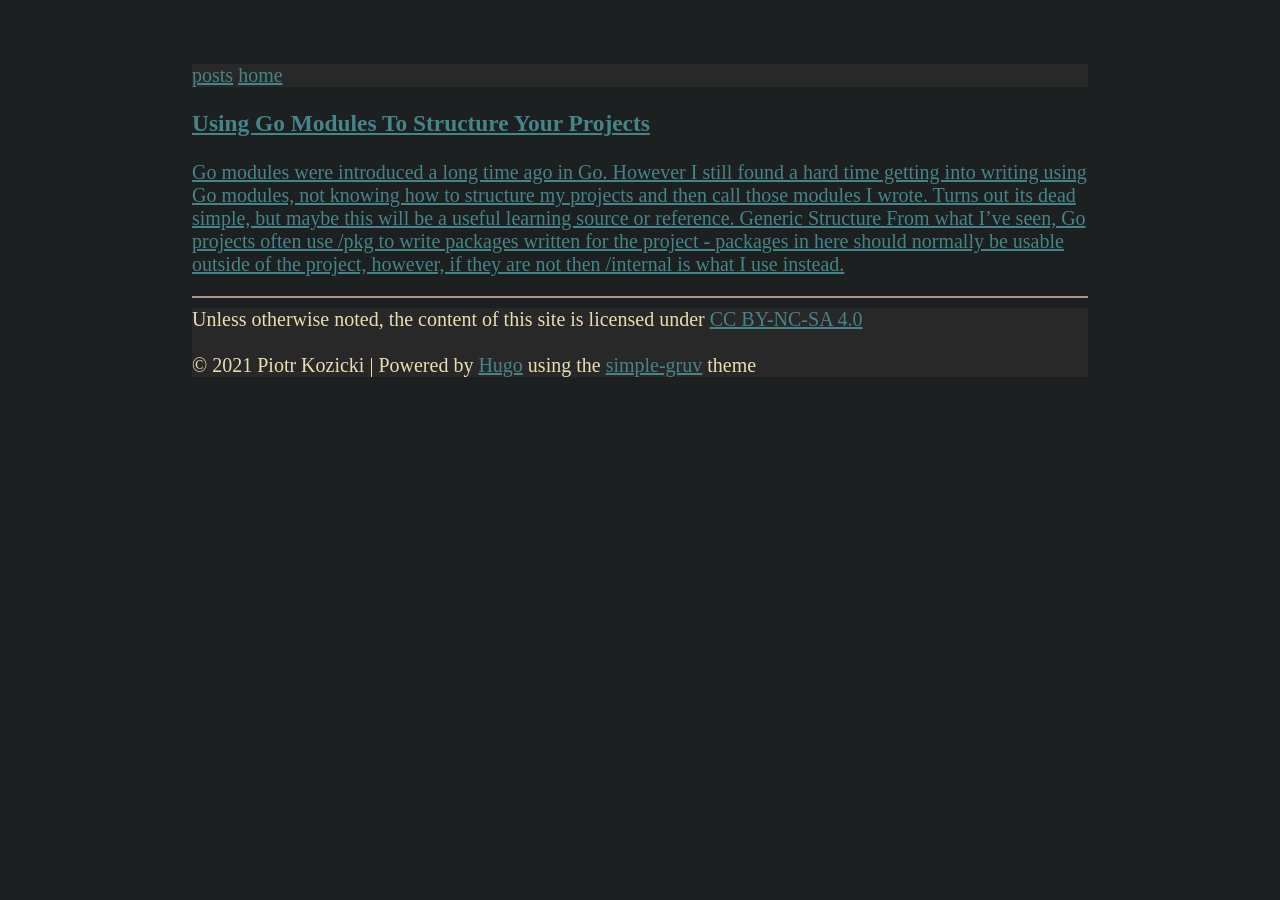
<file: tags/go/index.html>
<!DOCTYPE html>
<html><head>
    <meta charset="utf-8">
    <meta name="viewport" content="width=device-width, initial-scale=1">
    <link rel="stylesheet", type="text/css", href="/css/style.css">
    
    
    <title>piokozi&#39;s | Go</title>
</head>

    <body><header class="header">
    <a href="/post">posts</a>
    <a href="/">home</a>
</header>

        <div id="content">

    <p>
    <h3><a class="title", href="/post/go_structure/">Using Go Modules To Structure Your Projects</a></h3>
    <a class="summary", href="/post/go_structure/"><p>Go modules were introduced a long time ago in Go. However I still found a hard time getting into writing using Go modules, not knowing how to structure my projects and then call those modules I wrote.
Turns out its dead simple, but maybe this will be a useful learning source or reference.
Generic Structure From what I&rsquo;ve seen, Go projects often use /pkg to write packages written for the project - packages in here should normally be usable outside of the project, however, if they are not then /internal is what I use instead.</p></a>
    </p>
    <hr color="#a89984">


        </div><footer class="footer">
    Unless otherwise noted, the content of this site is licensed under
    <a href="https://creativecommons.org/licenses/by-nc-sa/4.0/">CC BY-NC-SA 4.0</a>
    <br></br>
    © 2021 Piotr Kozicki | Powered by
    <a href="https://gohugo.io">Hugo</a>
    using the
    <a href="https://github.com/piokozi/simple-gruv-hugo">simple-gruv</a> theme
</footer>
</body>
</html>
</file>
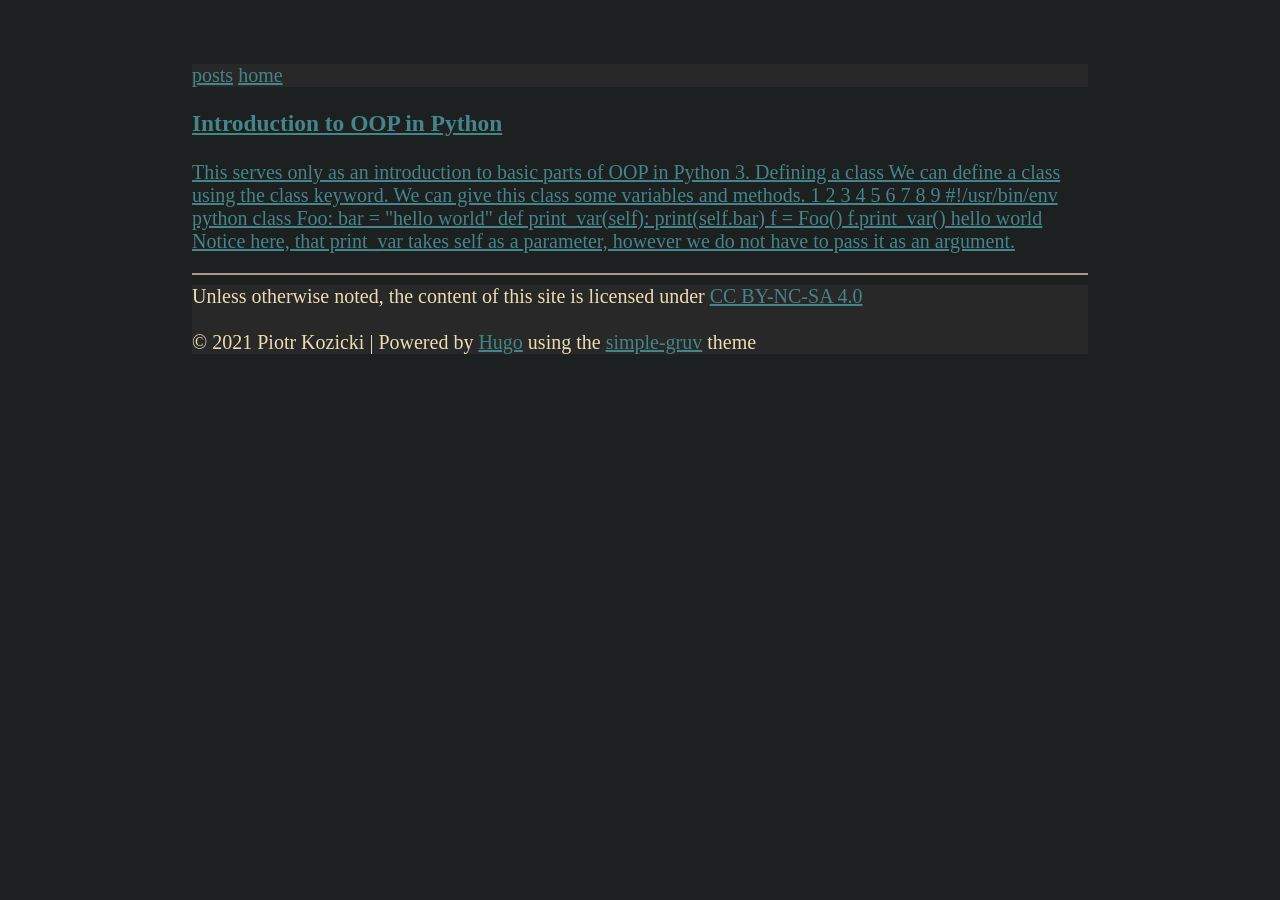
<file: tags/oop/index.html>
<!DOCTYPE html>
<html><head>
    <meta charset="utf-8">
    <meta name="viewport" content="width=device-width, initial-scale=1">
    <link rel="stylesheet", type="text/css", href="/css/style.css">
    
    
    <title>piokozi&#39;s | OOP</title>
</head>

    <body><header class="header">
    <a href="/post">posts</a>
    <a href="/">home</a>
</header>

        <div id="content">

    <p>
    <h3><a class="title", href="/post/introductory_python_oop/">Introduction to OOP in Python</a></h3>
    <a class="summary", href="/post/introductory_python_oop/"><p>This serves only as an introduction to basic parts of OOP in Python 3.
Defining a class We can define a class using the class keyword. We can give this class some variables and methods.
1 2 3 4 5 6 7 8 9  #!/usr/bin/env python class Foo: bar = &#34;hello world&#34; def print_var(self): print(self.bar) f = Foo() f.print_var()   hello world Notice here, that print_var takes self as a parameter, however we do not have to pass it as an argument.</p></a>
    </p>
    <hr color="#a89984">


        </div><footer class="footer">
    Unless otherwise noted, the content of this site is licensed under
    <a href="https://creativecommons.org/licenses/by-nc-sa/4.0/">CC BY-NC-SA 4.0</a>
    <br></br>
    © 2021 Piotr Kozicki | Powered by
    <a href="https://gohugo.io">Hugo</a>
    using the
    <a href="https://github.com/piokozi/simple-gruv-hugo">simple-gruv</a> theme
</footer>
</body>
</html>
</file>
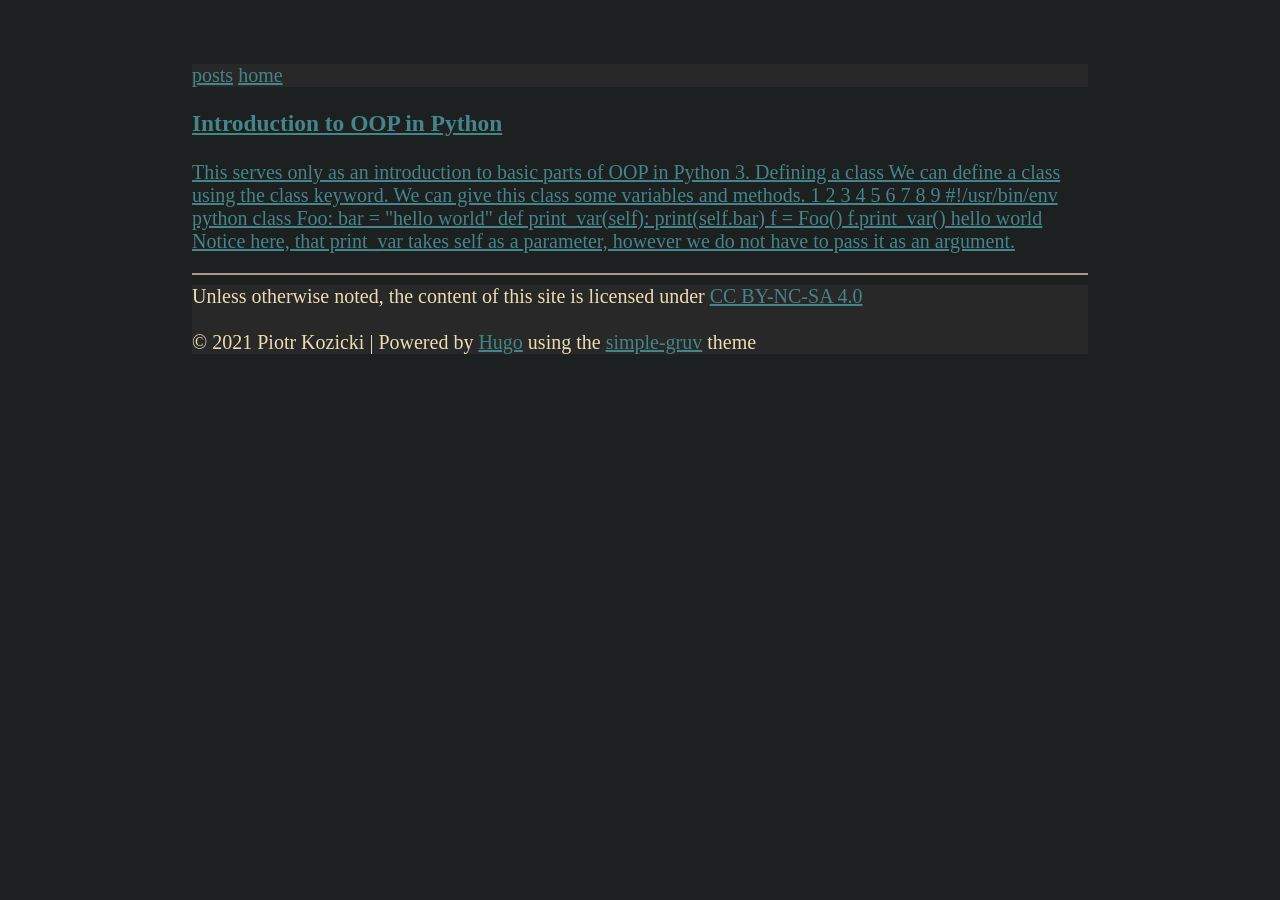
<file: tags/python/index.html>
<!DOCTYPE html>
<html><head>
    <meta charset="utf-8">
    <meta name="viewport" content="width=device-width, initial-scale=1">
    <link rel="stylesheet", type="text/css", href="/css/style.css">
    
    
    <title>piokozi&#39;s | Python</title>
</head>

    <body><header class="header">
    <a href="/post">posts</a>
    <a href="/">home</a>
</header>

        <div id="content">

    <p>
    <h3><a class="title", href="/post/introductory_python_oop/">Introduction to OOP in Python</a></h3>
    <a class="summary", href="/post/introductory_python_oop/"><p>This serves only as an introduction to basic parts of OOP in Python 3.
Defining a class We can define a class using the class keyword. We can give this class some variables and methods.
1 2 3 4 5 6 7 8 9  #!/usr/bin/env python class Foo: bar = &#34;hello world&#34; def print_var(self): print(self.bar) f = Foo() f.print_var()   hello world Notice here, that print_var takes self as a parameter, however we do not have to pass it as an argument.</p></a>
    </p>
    <hr color="#a89984">


        </div><footer class="footer">
    Unless otherwise noted, the content of this site is licensed under
    <a href="https://creativecommons.org/licenses/by-nc-sa/4.0/">CC BY-NC-SA 4.0</a>
    <br></br>
    © 2021 Piotr Kozicki | Powered by
    <a href="https://gohugo.io">Hugo</a>
    using the
    <a href="https://github.com/piokozi/simple-gruv-hugo">simple-gruv</a> theme
</footer>
</body>
</html>
</file>
<file: css/style.css>
body {
    background-color: #1d2021;
    color: #ebddb2;
    font-size: 125%;
    margin-left: 15%;
    margin-right: 15%;
    margin-top: 5%;
    margin-bottom: 5%;
}

a:link {
    color: #458488;
}

a:visited {
    color: #b16286;
}

.header {
    background-color: #282828;
    width: 100%;
}

.footer {
    background-color: #282828;
    width: 100%;
}
</file>
